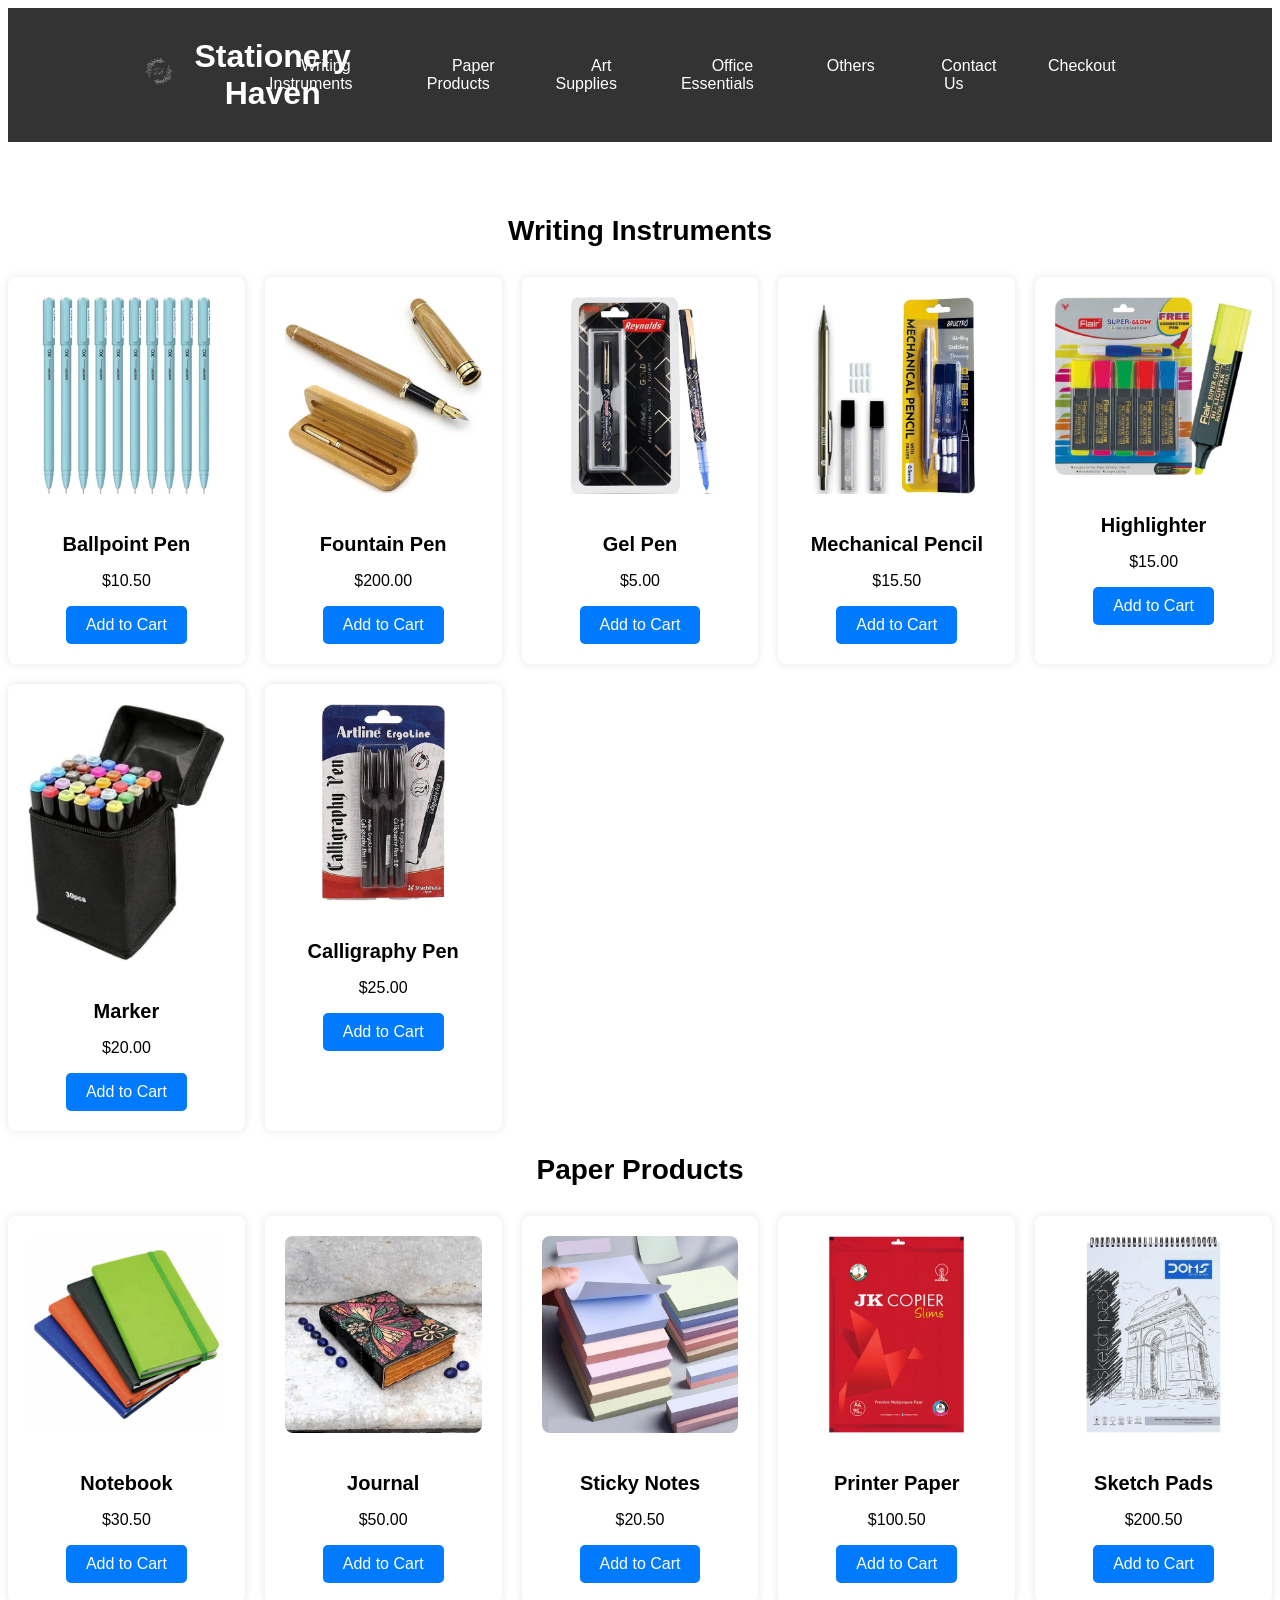
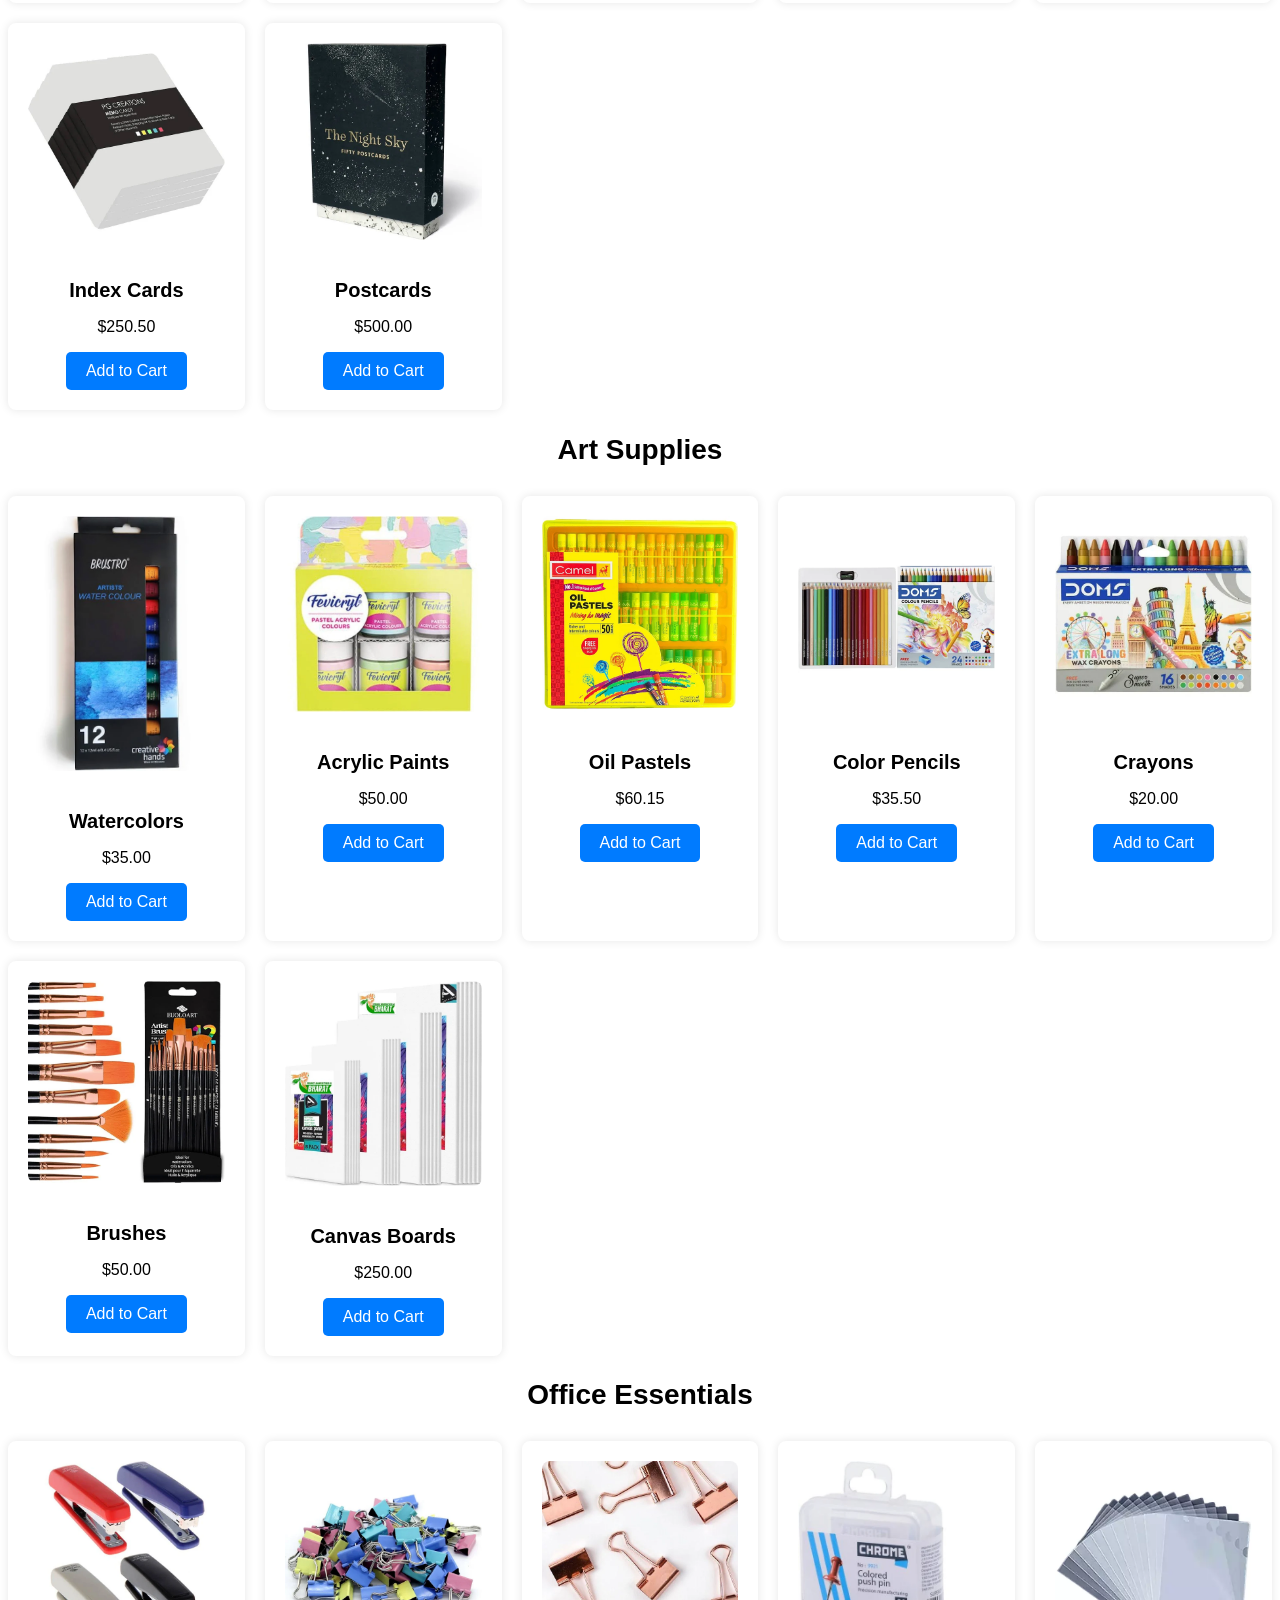
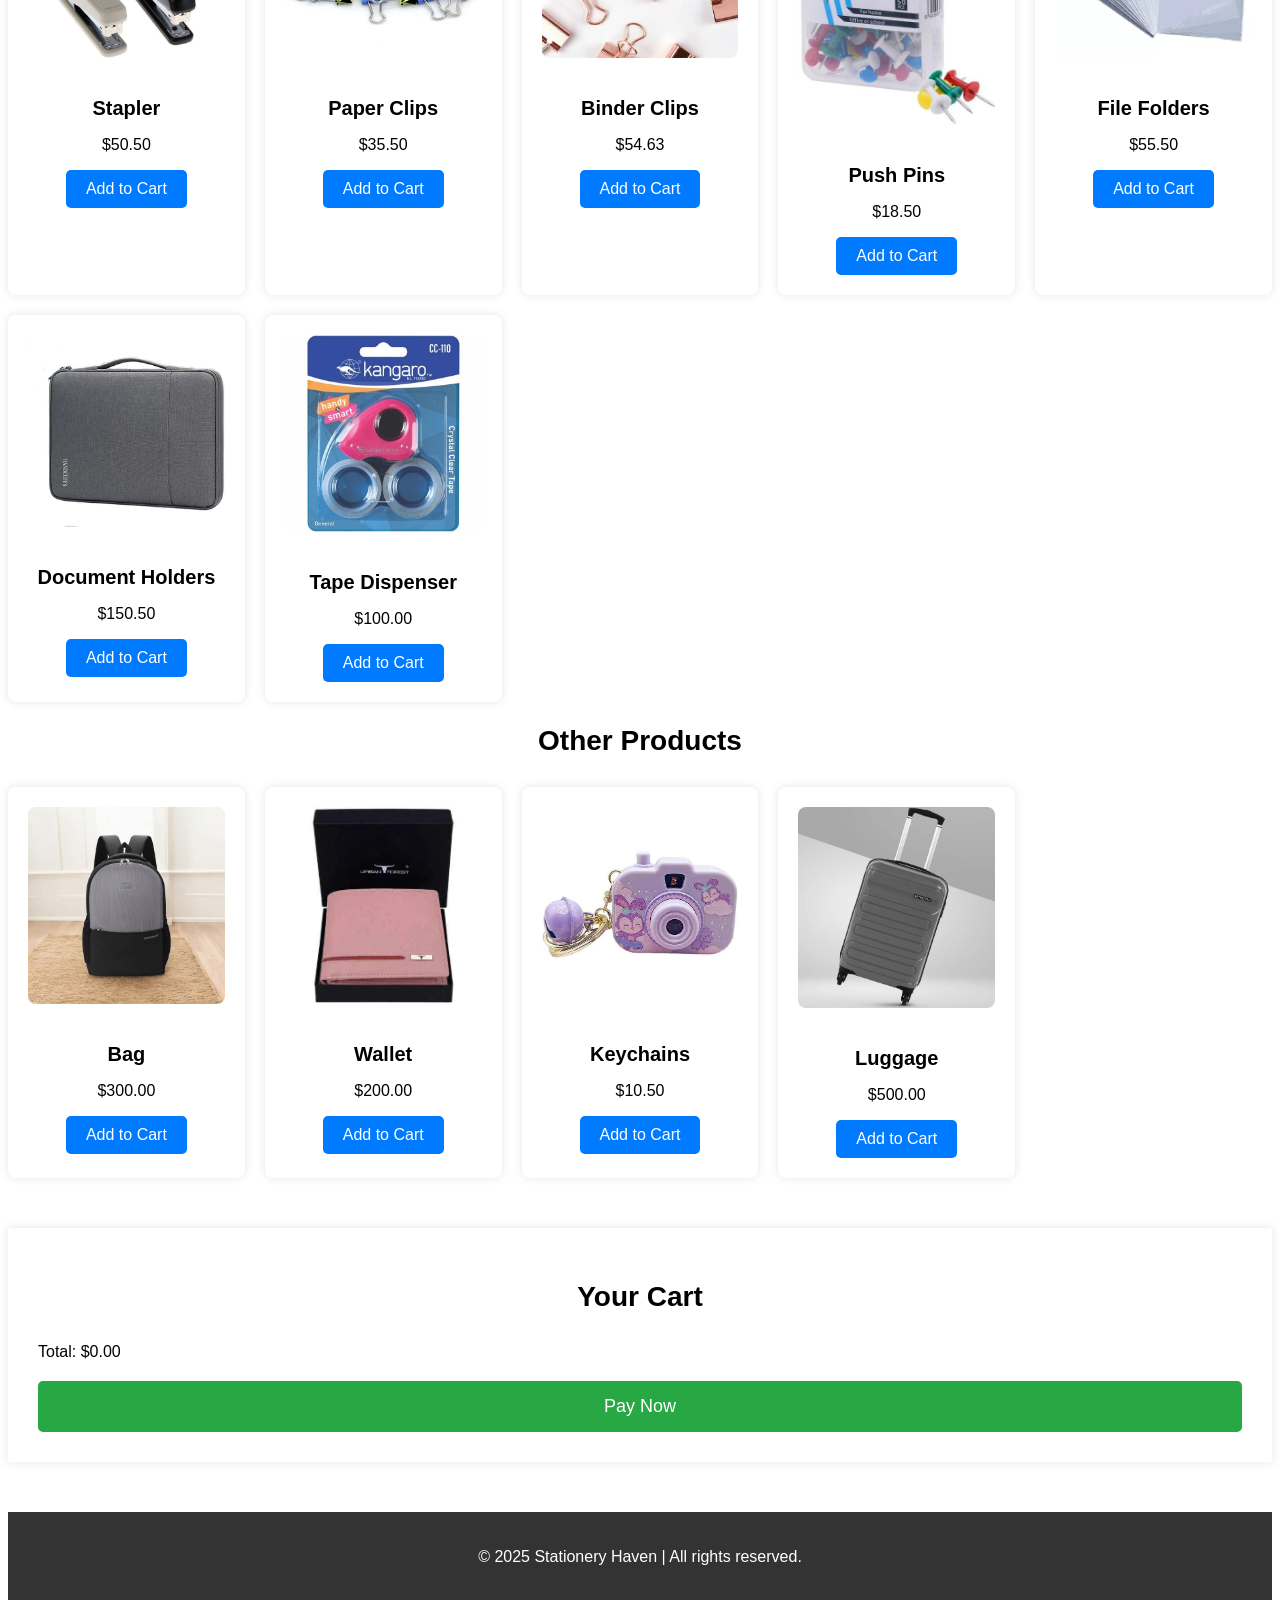
<file: index.html>
<!DOCTYPE html>
<html lang="en">
<head>
    <meta charset="UTF-8">
    <meta name="viewport" content="width=device-width, initial-scale=1.0">
    <title>Stationery Shop</title>
    <link rel="stylesheet" href="style.css">
</head>
<body>
    <header>
        <div class="container">
          <div class="logo">
            <img src="logo.png" alt="Stationery Haven Logo">
            <h1>Stationery Haven</h1>
        </div>

        <!-- Hamburger Icon for Mobile -->
        <button class="hamburger" id="hamburger">
            <span></span>
            <span></span>
            <span></span>
        </button>

        <!-- Navigation Bar -->
        <nav id="navbar">
            <ul>
                    <li><a href="#writing-instruments">Writing Instruments</a></li>
                    <li><a href="#paper-products">Paper Products</a></li>
                    <li><a href="#art-supplies">Art Supplies</a></li>
                    <li><a href="#office-essentials">Office Essentials</a></li>
                    <li><a href="#others">Others</a></li>
                    <li><a href="contact.html">Contact Us</a></li>
                    <li><a href="checkout.html">Checkout</a></li>
                </ul>
            </nav>
        </div>
    </header>

    <main>
        <!-- Writing Instruments Section -->
        <div id="products" class="tabcontent">
        <section id="writing-instruments">
            <h2>Writing Instruments</h2>
            <div class="product-grid">
                <div class="product">
                    <img src="ballpoint-pen.webp" alt="Ballpoint Pen">
                    <h3>Ballpoint Pen</h3>
                    <p class="price">$10.50</p>
                    <button class="add-to-cart" data-item="Ballpoint Pen">Add to Cart</button>
                </div>
                <div class="product">
                    <img src="fountain-pen.webp" alt="Fountain Pen">
                    <h3>Fountain Pen</h3>
                    <p class="price">$200.00</p>
                    <button class="add-to-cart" data-item="Fountain Pen">Add to Cart</button>
                </div>
                <div class="product">
                    <img src="gel-pen.webp" alt="Gel Pen">
                    <h3>Gel Pen</h3>
                    <p class="price">$5.00</p>
                    <button class="add-to-cart" data-item="Gel Pen">Add to Cart</button>
                </div>
                <div class="product">
                    <img src="mechanical-pencil.webp" alt="Mechanical Pencil">
                    <h3>Mechanical Pencil</h3>
                    <p class="price">$15.50</p>
                    <button class="add-to-cart" data-item="Mechanical Pencil">Add to Cart</button>
                </div>
                <div class="product">
                    <img src="highlighter.webp" alt="Highlighter">
                    <h3>Highlighter</h3>
                    <p class="price">$15.00</p>
                    <button class="add-to-cart" data-item="Highlighter">Add to Cart</button>
                </div>
                <div class="product">
                    <img src="marker.webp" alt="Marker">
                    <h3>Marker</h3>
                    <p class="price">$20.00</p>
                    <button class="add-to-cart" data-item="Marker">Add to Cart</button>
                </div>
                <div class="product">
                    <img src="calligraphy-pen.webp" alt="Calligraphy Pen">
                    <h3>Calligraphy Pen</h3>
                    <p class="price">$25.00</p>
                    <button class="add-to-cart" data-item="Calligraphy Pen">Add to Cart</button>
                </div>
            </div>
        </section>

        <!-- Paper Products Section -->
        <section id="paper-products">
            <h2>Paper Products</h2>
            <div class="product-grid">
                <div class="product">
                    <img src="notebook.webp" alt="Notebook">
                    <h3>Notebook</h3>
                    <p class="price">$30.50</p>
                    <button class="add-to-cart" data-item="Notebook">Add to Cart</button>
                </div>
                <div class="product">
                    <img src="journal.webp" alt="Journal">
                    <h3>Journal</h3>
                    <p class="price">$50.00</p>
                    <button class="add-to-cart" data-item="Journal">Add to Cart</button>
                </div>
                <div class="product">
                    <img src="sticky-notes.webp" alt="Sticky Notes">
                    <h3>Sticky Notes</h3>
                    <p class="price">$20.50</p>
                    <button class="add-to-cart" data-item="Sticky Notes">Add to Cart</button>
                </div>
                <div class="product">
                    <img src="printer-paper.webp" alt="Printer Paper">
                    <h3>Printer Paper</h3>
                    <p class="price">$100.50</p>
                    <button class="add-to-cart" data-item="Printer Paper">Add to Cart</button>
                </div>
                <div class="product">
                    <img src="sketch-pads.webp" alt="Sketch Pads">
                    <h3>Sketch Pads</h3>
                    <p class="price">$200.50</p>
                    <button class="add-to-cart" data-item="Sketch Pads">Add to Cart</button>
                </div>
                <div class="product">
                    <img src="index-cards.webp" alt="Index Cards">
                    <h3>Index Cards</h3>
                    <p class="price">$250.50</p>
                    <button class="add-to-cart" data-item="Index Cards">Add to Cart</button>
                </div>
                <div class="product">
                    <img src="postcards.webp" alt="Postcards">
                    <h3>Postcards</h3>
                    <p class="price">$500.00</p>
                    <button class="add-to-cart" data-item="Postcards">Add to Cart</button>
                </div>
            </div>
        </section>

        <!-- Art Supplies Section -->
        <section id="art-supplies">
            <h2>Art Supplies</h2>
            <div class="product-grid">
                <div class="product">
                    <img src="watercolors.webp" alt="Watercolors">
                    <h3>Watercolors</h3>
                    <p class="price">$35.00</p>
                    <button class="add-to-cart" data-item="Watercolors">Add to Cart</button>
                </div>
                <div class="product">
                    <img src="acrylic-paints.webp" alt="Acrylic Paints">
                    <h3>Acrylic Paints</h3>
                    <p class="price">$50.00</p>
                    <button class="add-to-cart" data-item="Acrylic Paints">Add to Cart</button>
                </div>
                <div class="product">
                    <img src="oil-pastels.webp" alt="Oil Pastels">
                    <h3>Oil Pastels</h3>
                    <p class="price">$60.15</p>
                    <button class="add-to-cart" data-item="Oil Pastels">Add to Cart</button>
                </div>
                <div class="product">
                    <img src="color-pencils.webp" alt="Color Pencils">
                    <h3>Color Pencils</h3>
                    <p class="price">$35.50</p>
                    <button class="add-to-cart" data-item="Color Pencils">Add to Cart</button>
                </div>
                <div class="product">
                    <img src="crayons.webp" alt="Crayons">
                    <h3>Crayons</h3>
                    <p class="price">$20.00</p>
                    <button class="add-to-cart" data-item="Crayons">Add to Cart</button>
                </div>
                <div class="product">
                    <img src="brushes.webp" alt="Brushes">
                    <h3>Brushes</h3>
                    <p class="price">$50.00</p>
                    <button class="add-to-cart" data-item="Brushes">Add to Cart</button>
                </div>
                <div class="product">
                    <img src="canvas-boards.webp" alt="Canvas Boards">
                    <h3>Canvas Boards</h3>
                    <p class="price">$250.00</p>
                    <button class="add-to-cart" data-item="Canvas Boards">Add to Cart</button>
                </div>
            </div>
        </section>

        <!-- Office Essentials Section -->
        <section id="office-essentials">
            <h2>Office Essentials</h2>
            <div class="product-grid">
                <div class="product">
                    <img src="stapler.webp" alt="Stapler">
                    <h3>Stapler</h3>
                    <p class="price">$50.50</p>
                    <button class="add-to-cart" data-item="Stapler">Add to Cart</button>
                </div>
                <div class="product">
                    <img src="clips.webp" alt="Paper Clips">
                    <h3>Paper Clips</h3>
                    <p class="price">$35.50</p>
                    <button class="add-to-cart" data-item="Paper Clips">Add to Cart</button>
                </div>
                <div class="product">
                    <img src="binder-clips.webp" alt="Binder Clips">
                    <h3>Binder Clips</h3>
                    <p class="price">$54.63</p>
                    <button class="add-to-cart" data-item="Binder Clips">Add to Cart</button>
                </div>
                <div class="product">
                    <img src="push-pins.webp" alt="Push Pins">
                    <h3>Push Pins</h3>
                    <p class="price">$18.50</p>
                    <button class="add-to-cart" data-item="Push Pins">Add to Cart</button>
                </div>
                <div class="product">
                    <img src="file-folders.webp" alt="File Folders">
                    <h3>File Folders</h3>
                    <p class="price">$55.50</p>
                    <button class="add-to-cart" data-item="File Folders">Add to Cart</button>
                </div>
                <div class="product">
                    <img src="document-holders.webp" alt="Document Holders">
                    <h3>Document Holders</h3>
                    <p class="price">$150.50</p>
                    <button class="add-to-cart" data-item="Document Holders">Add to Cart</button>
                </div>
                <div class="product">
                    <img src="tape-dispenser.webp" alt="Tape Dispenser">
                    <h3>Tape Dispenser</h3>
                    <p class="price">$100.00</p>
                    <button class="add-to-cart" data-item="Tape Dispenser">Add to Cart</button>
                </div>
            </div>
        </section>

        <!-- Others Section -->
        <section id="others">
            <h2>Other Products</h2>
            <div class="product-grid">
                <div class="product">
                    <img src="bag.webp" alt="Bag">
                    <h3>Bag</h3>
                    <p class="price">$300.00</p>
                    <button class="add-to-cart" data-item="Bag">Add to Cart</button>
                </div>
                <div class="product">
                    <img src="wallet.webp" alt="Wallet">
                    <h3>Wallet</h3>
                    <p class="price">$200.00</p>
                    <button class="add-to-cart" data-item="Wallet">Add to Cart</button>
                </div>
                <div class="product">
                    <img src="keychains.webp" alt="Keychains">
                    <h3>Keychains</h3>
                    <p class="price">$10.50</p>
                    <button class="add-to-cart" data-item="Keychains">Add to Cart</button>
                </div>
                <div class="product">
                    <img src="luggage.webp" alt="Luggage">
                    <h3>Luggage</h3>
                    <p class="price">$500.00</p>
                    <button class="add-to-cart" data-item="Luggage">Add to Cart</button>
                </div>
            </div>
          </div>
        </section>
        <div id="cart" class="tabcontent">
          <h2>Your Cart</h2>
          <ul id="cart-items"></ul>
          <p id="cart-total-display">Total: $0.00</p>
          <button id="pay-now" class="pay-button">Pay Now</button>
        </div>

    </main>

    <footer>
        <p>&copy; 2025 Stationery Haven | All rights reserved.</p>
    </footer>

    <script src="script.js"></script>
</body>
</html>
</file>
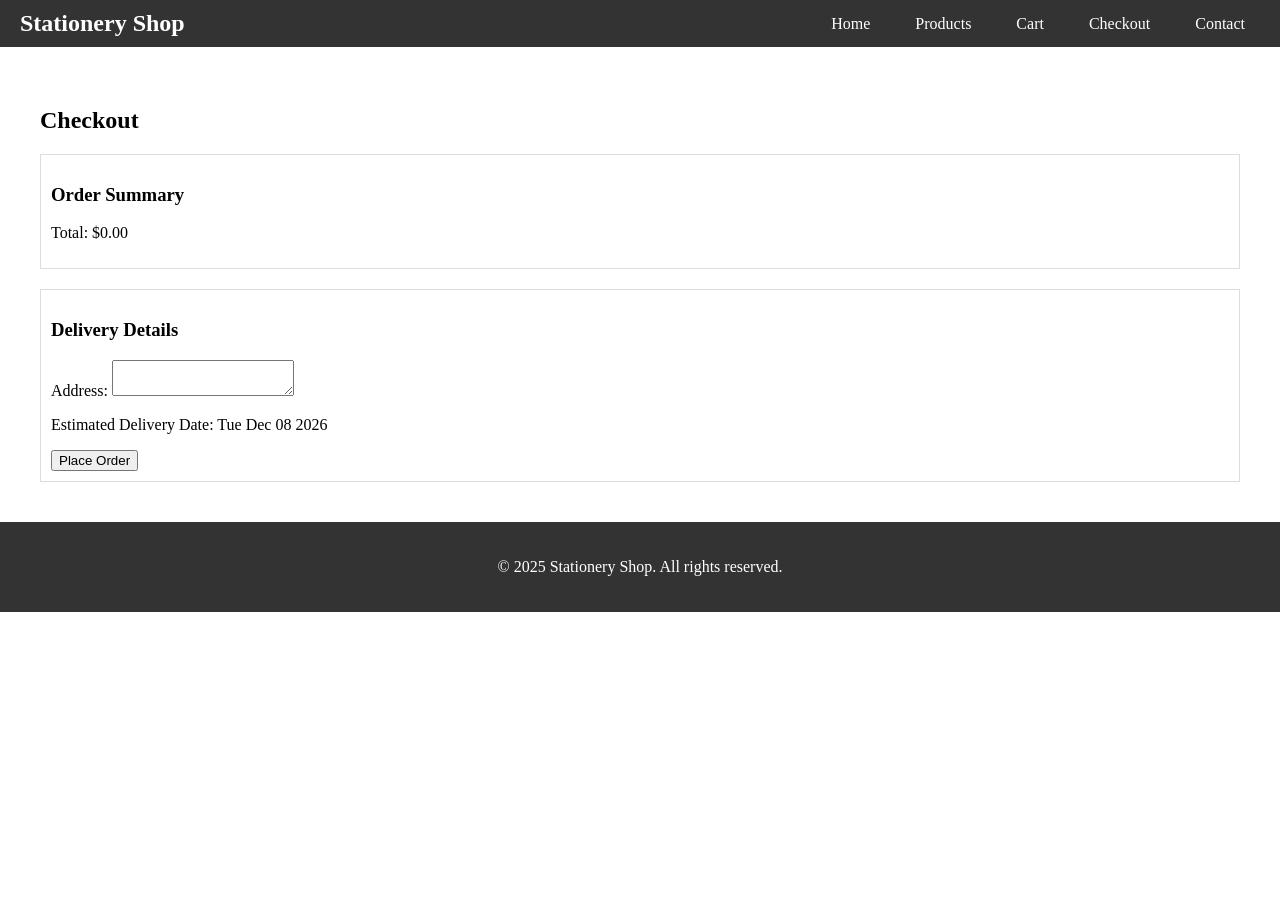
<file: checkout.html>
<!DOCTYPE html>
<html lang="en">
<head>
  <meta charset="UTF-8">
  <meta name="viewport" content="width=device-width, initial-scale=1.0">
  <title>Checkout - Stationery Shop</title>
  <link rel="stylesheet" href="styles.css">
</head>
<body>
  <header>
    <div class="logo">Stationery Shop</div>
    <nav>
      <ul class="nav-links">
        <li><a href="index.html#home">Home</a></li>
        <li><a href="index.html#products">Products</a></li>
        <li><a href="index.html#cart">Cart</a></li>
        <li><a href="checkout.html">Checkout</a></li>
        <li><a href="index.html#contact">Contact</a></li>
      </ul>
    </nav>
  </header>

  <section id="checkout">
    <h2>Checkout</h2>
    <div id="order-summary">
      <h3>Order Summary</h3>
      <ul id="checkout-items"></ul>
      <p id="checkout-total">Total: $0</p>
    </div>
    <form id="address-form">
      <h3>Delivery Details</h3>
      <label for="address">Address:</label>
      <textarea id="address" name="address" required></textarea>
      <p>Estimated Delivery Date: <span id="delivery-date"></span></p>
      <button type="submit">Place Order</button>
    </form>
  </section>

  <footer>
    <p>&copy; 2025 Stationery Shop. All rights reserved.</p>
  </footer>

  <script src="checkout.js"></script>
</body>
</html>
</file>
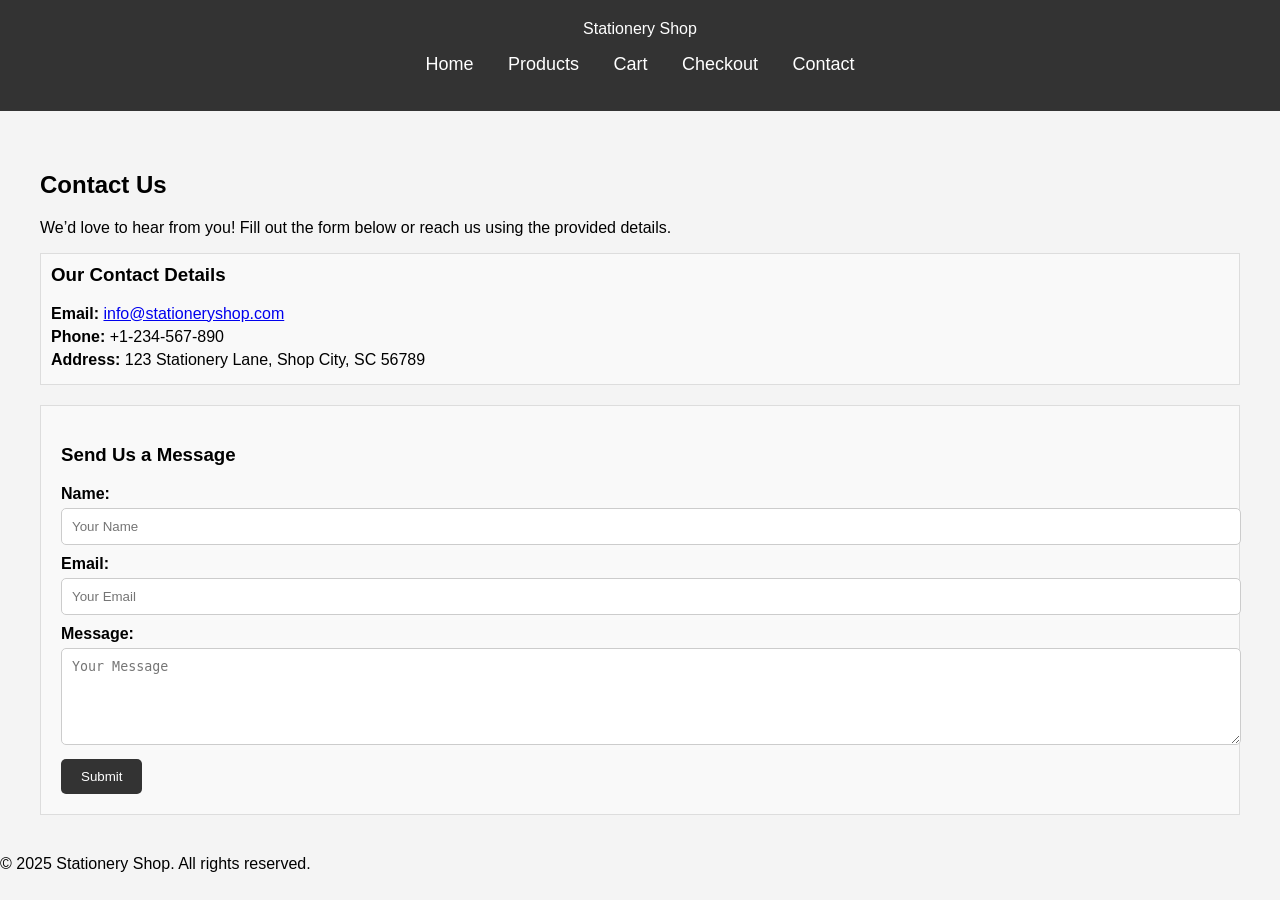
<file: contact.html>
<!DOCTYPE html>
<html lang="en">
<head>
  <meta charset="UTF-8">
  <meta name="viewport" content="width=device-width, initial-scale=1.0">
  <title>Contact Us - Stationery Shop</title>
  <link rel="stylesheet" href="cont.css">
</head>
<body>
  <header>
    <div class="logo">Stationery Shop</div>
    <nav>
      <ul class="nav-links">
        <li><a href="index.html#home">Home</a></li>
        <li><a href="index.html#products">Products</a></li>
        <li><a href="index.html#cart">Cart</a></li>
        <li><a href="checkout.html">Checkout</a></li>
        <li><a href="contact.html">Contact</a></li>
      </ul>
    </nav>
  </header>

  <section id="contact-page">
    <h2>Contact Us</h2>
    <p>We’d love to hear from you! Fill out the form below or reach us using the provided details.</p>

    <div class="contact-info">
      <h3>Our Contact Details</h3>
      <p><strong>Email:</strong> <a href="mailto:info@stationeryshop.com">info@stationeryshop.com</a></p>
      <p><strong>Phone:</strong> +1-234-567-890</p>
      <p><strong>Address:</strong> 123 Stationery Lane, Shop City, SC 56789</p>
    </div>

    <form id="contact-form">
      <h3>Send Us a Message</h3>
      <label for="name">Name:</label>
      <input type="text" id="name" name="name" required placeholder="Your Name">

      <label for="email">Email:</label>
      <input type="email" id="email" name="email" required placeholder="Your Email">

      <label for="message">Message:</label>
      <textarea id="message" name="message" rows="5" required placeholder="Your Message"></textarea>

      <button type="submit">Submit</button>
    </form>
  </section>

  <footer>
    <p>&copy; 2025 Stationery Shop. All rights reserved.</p>
  </footer>

  <script src="contact.js"></script>
</body>
</html>
</file>
<file: style.css>
body {
  font-family: Arial, sans-serif;
}
/* Logo styling */
.logo {
  width: 50px; /* Adjust the width of the logo */
  height: auto;
  margin-right: 15px; /* Space between logo and the heading */
}

/* Container for the header to align logo and text */
header .container {
  display: flex;
  align-items: center;
  justify-content: space-between;
  padding: 10px 20px;
  background-color: #333;
  color: #fff;
}
.logo {
  display: flex;
  align-items: center;
}

.logo img {
  width: 50px;
  height: auto;
  margin-right: 10px;
}

.container {
  width: 80%;
  margin: 0 auto;
}

header {
  background-color: #333;
  color: white;
  padding: 20px 0;
  text-align: center;
}

header h1 {
  margin: 0;
}

/* Navigation Menu */
nav ul {
  display: flex;
  list-style: none;
}

nav ul li {
  margin: 0 15px;
}

nav ul li a {
  text-decoration: none;
  color: #fff;
  padding: 10px 15px;
  transition: background-color 0.3s ease;
}

nav ul li a:hover {
  background-color: #575757;
  border-radius: 5px;
}

/* Hamburger Icon */
.hamburger {
  display: none;
  flex-direction: column;
  gap: 5px;
  background: none;
  border: none;
  cursor: pointer;
}

.hamburger span {
  width: 25px;
  height: 3px;
  background-color: #fff;
}

/* Responsive Design */
@media (max-width: 768px) {
  /* Hide navigation menu initially */
  nav {
      display: none;
      flex-direction: column;
      background-color: #333;
      position: absolute;
      top: 60px;
      right: 0;
      width: 100%;
  }

  nav ul {
      flex-direction: column;
  }

  nav ul li {
      text-align: center;
      margin: 10px 0;
  }

  /* Show the hamburger icon */
  .hamburger {
      display: flex;
  }

  /* Show the nav menu when active */
  nav.active {
      display: flex;
  }
}


/* Main Section */
main {
  padding: 50px 0;
}

h2 {
  text-align: center;
  margin-bottom: 30px;
  font-size: 28px;
}

.product-grid {
  display: grid;
  grid-template-columns: repeat(auto-fill, minmax(200px, 1fr));
  gap: 20px;
  margin-top: 20px;
}

.product {
  background-color: white;
  padding: 20px;
  border-radius: 8px;
  box-shadow: 0 0 10px rgba(0, 0, 0, 0.1);
  text-align: center;
}

.product img {
  max-width: 100%;
  height: auto;
  border-radius: 8px;
  margin-bottom: 15px;
}

.product h3 {
  font-size: 20px;
  margin-bottom: 15px;
}

.add-to-cart {
  background-color: #007BFF;
  color: white;
  border: none;
  padding: 10px 20px;
  font-size: 16px;
  cursor: pointer;
  border-radius: 5px;
}

.add-to-cart:hover {
  background-color: #0056b3;
}

/* Cart Section */
#cart {
  padding: 30px;
  background-color: #fff;
  box-shadow: 0 0 10px rgba(0, 0, 0, 0.1);
  margin-top: 50px;
}

#cart-items {
  margin-bottom: 20px;
}

#total {
  text-align: center;
  font-size: 20px;
  font-weight: bold;
  margin-top: 20px;
}

.pay-button {
  display: block;
  width: 100%;
  background-color: #28a745;
  color: white;
  padding: 15px;
  font-size: 18px;
  border: none;
  cursor: pointer;
  margin-top: 20px;
  border-radius: 5px;
}

.pay-button:hover {
  background-color: #218838;
}

/* Footer */
footer {
  text-align: center;
  padding: 20px 0;
  background-color: #333;
  color: white;
}

/* Responsive Design */
@media (max-width: 768px) {
  nav ul {
      text-align: center;
  }

  nav ul li {
      display: inline-block;
      margin: 0 10px;
  }

  .product-grid {
      grid-template-columns: repeat(auto-fill, minmax(150px, 1fr));
  }
}
</file>
<file: styles.css>
/* General Reset */
body, ul {
    margin: 0;
    padding: 0;
    box-sizing: border-box;
  }
  
  /* Header Styling */
  header {
    background-color: #333;
    color: #fff;
    display: flex;
    justify-content: space-between;
    align-items: center;
    padding: 10px 20px;
  }
  
  .logo {
    font-size: 24px;
    font-weight: bold;
  }
  
  nav {
    display: flex;
  }
  
  .nav-links {
    display: flex;
    list-style: none;
    gap: 15px;
  }
  
  .nav-links li {
    display: inline;
  }
  
  .nav-links a {
    text-decoration: none;
    color: white;
    padding: 10px 15px;
    border-radius: 5px;
    transition: background-color 0.3s ease;
  }
  
  .nav-links a:hover {
    background-color: #555;
  }
  
  /* Checkout Section */
  #checkout {
    padding: 20px;
    margin: 20px;
  }
  
  #order-summary {
    border: 1px solid #ddd;
    padding: 10px;
    margin-bottom: 20px;
  }
  
  #order-summary ul {
    list-style: none;
    padding: 0;
  }
  
  #address-form {
    border: 1px solid #ddd;
    padding: 10px;
  }
  footer {
    text-align: center;
    padding: 20px 0;
    background-color: #333;
    color: white;
  }
</file>
<file: cont.css>
/* General Styling */
body {
  font-family: Arial, sans-serif;
  margin: 0;
  padding: 0;
  background-color: #f4f4f4;
}

.container {
  width: 80%;
  margin: 0 auto;
}

header {
  background-color: #333;
  color: white;
  padding: 20px 0;
  text-align: center;
}

header h1 {
  margin: 0;
}

nav ul {
  list-style: none;
  padding: 0;
}

nav ul li {
  display: inline-block;
  margin: 0 15px;
}

nav ul li a {
  color: white;
  text-decoration: none;
  font-size: 18px;
}

nav ul li a:hover {
  text-decoration: underline;
}

/* Contact Page Styles */
#contact-page {
    padding: 20px;
    margin: 20px;
  }
  
  .contact-info {
    margin-bottom: 20px;
    padding: 10px;
    border: 1px solid #ddd;
    background-color: #f9f9f9;
  }
  
  .contact-info h3 {
    margin-top: 0;
  }
  
  .contact-info p {
    margin: 5px 0;
  }
  
  #contact-form {
    border: 1px solid #ddd;
    padding: 20px;
    background-color: #f9f9f9;
  }
  
  #contact-form label {
    display: block;
    margin-bottom: 5px;
    font-weight: bold;
  }
  
  #contact-form input,
  #contact-form textarea {
    width: 100%;
    padding: 10px;
    margin-bottom: 10px;
    border: 1px solid #ccc;
    border-radius: 5px;
  }
  
  #contact-form button {
    padding: 10px 20px;
    background-color: #333;
    color: white;
    border: none;
    border-radius: 5px;
    cursor: pointer;
  }
  
  #contact-form button:hover {
    background-color: #555;
  }
</file>
